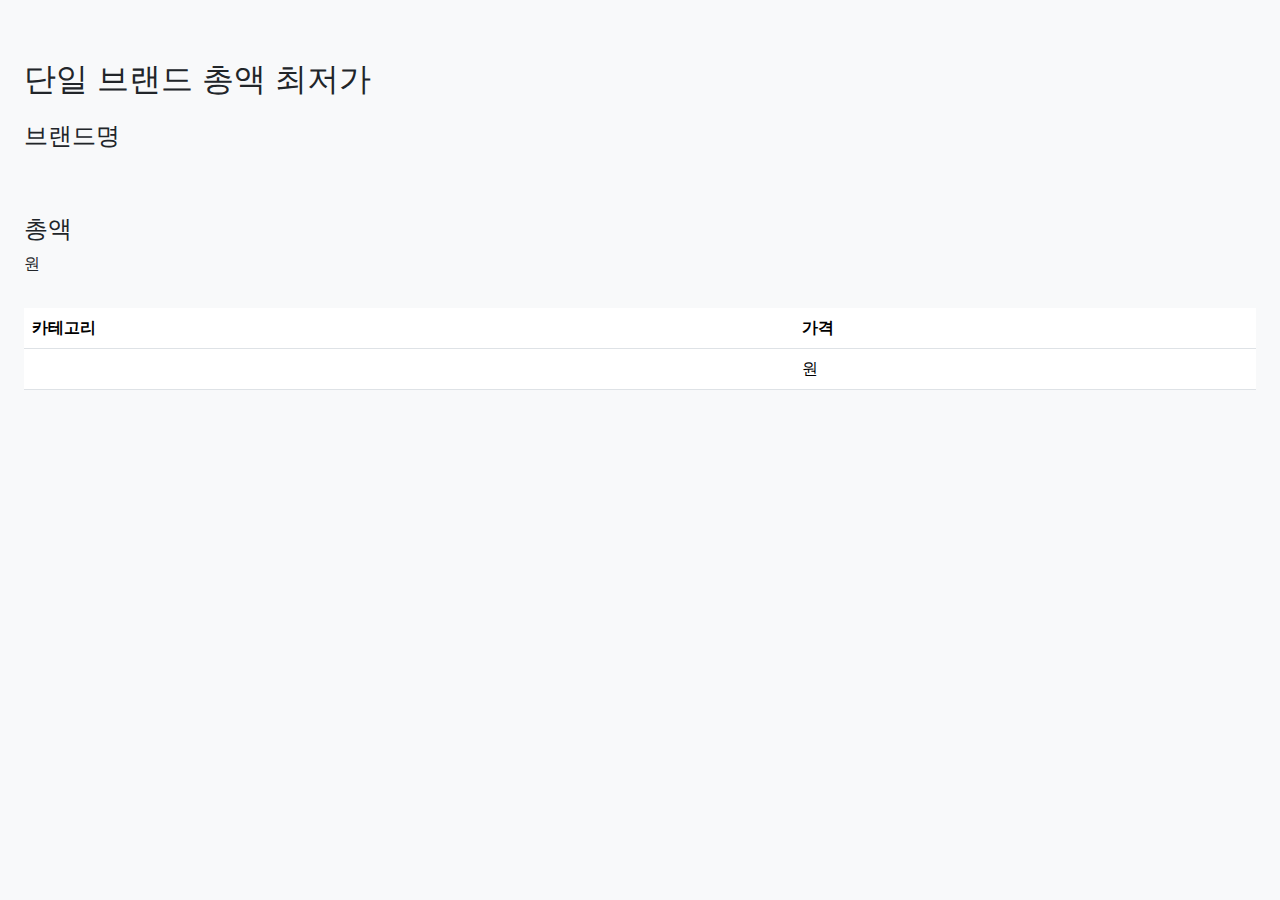
<file: src/main/resources/templates/product/lowest-price-brand.html>
<!DOCTYPE html>
<html lang="ko">
<head>
    <meta charset="UTF-8">
    <meta name="viewport" content="width=device-width, initial-scale=1.0">
    <title>어드민 대시보드</title>
    <link href="https://cdn.jsdelivr.net/npm/bootstrap@5.3.0-alpha1/dist/css/bootstrap.min.css" rel="stylesheet"/>
    <link rel="stylesheet" href="../css/style.css"/>
</head>
<body>
<!-- 상단 네비게이션 바 -->
<header th:replace="~{layouts/header :: header}"></header>

<div class="d-flex">
    <!-- Sidebar Fragment 포함 -->
    <aside th:replace="~{layouts/sidebar :: sidebar}"></aside>

    <!-- Main Content -->
    <main class="container-fluid p-4">
        <div class="row justify-content-center mt-3">
            <h2>단일 브랜드 총액 최저가</h2>
            <p>
            <h4>브랜드명</h4>
            <span th:text="${brandName}"></span><br>
            </p>
            <p>
            <h4>총액</h4>
                <p>
                    <span th:text="${totalAmount.intValue()}"></span>
                    <span>원</span>
                </p>
            </p>
            <div>
                <table class="table">
                    <thead>
                    <tr>
                        <th scope="col">카테고리</th>
                        <th scope="col">가격</th>
                    </tr>
                    </thead>
                    <tbody>
                    <tr th:each="category : ${categories}">
                        <td th:text="${category.name}"></td>
                        <td><span th:text="${category.price.intValue()}"></span>원</td>
                    </tr>
                    </tbody>
                </table>
            </div>
        </div>
    </main>
</div>

<!-- Footer Fragment 포함 -->
<footer th:replace="layouts/footer :: footer"></footer>

<!-- 공통 스크립트 -->
<div th:replace="fragments/script :: scripts"></div>
</body>
</html>
</file>
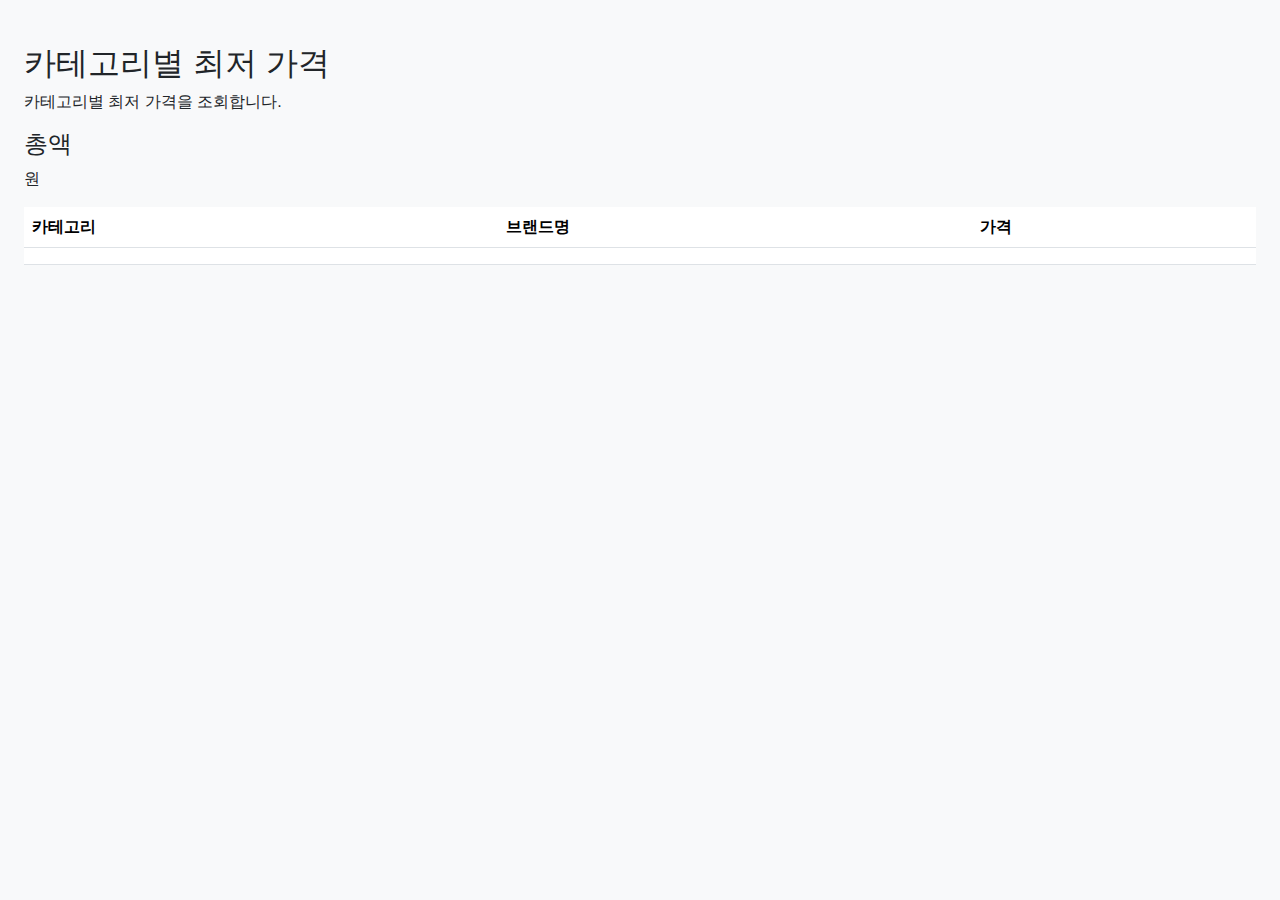
<file: src/main/resources/templates/product/lowest-price-by-category.html>
<!DOCTYPE html>
<html lang="ko">
<head>
    <meta charset="UTF-8">
    <meta name="viewport" content="width=device-width, initial-scale=1.0">
    <title>어드민 대시보드</title>
    <link href="https://cdn.jsdelivr.net/npm/bootstrap@5.3.0-alpha1/dist/css/bootstrap.min.css" rel="stylesheet"/>
    <link rel="stylesheet" href="../css/style.css"/>
</head>
<body>
<!-- 상단 네비게이션 바 -->
<header th:replace="~{layouts/header :: header}"></header>

<div class="d-flex">
    <!-- Sidebar Fragment 포함 -->
    <aside th:replace="~{layouts/sidebar :: sidebar}"></aside>

    <!-- Main Content -->
    <main class="container-fluid p-4">
        <h2>카테고리별 최저 가격</h2>
        <p>
            카테고리별 최저 가격을 조회합니다.
        </p>
        <div>
            <h4>총액</h4>
            <p><span th:text="${totalAmount.intValue()}"></span>원</p>
        </div>
        <div>
            <table class="table">
                <thead>
                <tr>
                    <th scope="col">카테고리</th>
                    <th scope="col">브랜드명</th>
                    <th scope="col">가격</th>
                </tr>
                </thead>
                <tbody>
                <tr th:each="category : ${categories}">
                    <td th:text="${category.name}"></td>
                    <td th:text="${category.brandName}"></td>
                    <td th:text="${category.price.intValue()}"></td>
                </tr>
                </tbody>
            </table>
        </div>
    </main>
</div>

<!-- Footer Fragment 포함 -->
<footer th:replace="layouts/footer :: footer"></footer>

<!-- 공통 스크립트 -->
<div th:replace="fragments/script :: scripts"></div>
</body>
</html>
</file>
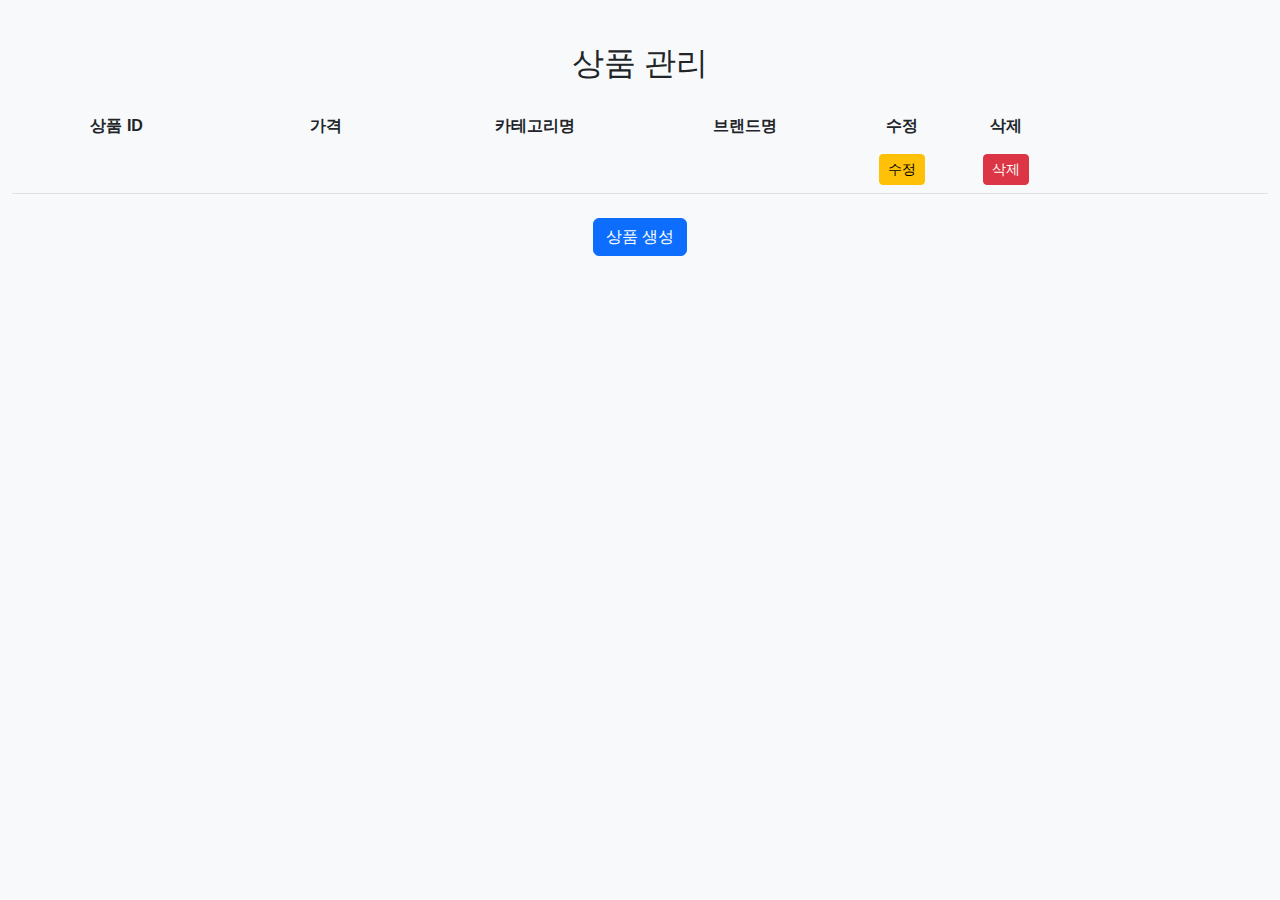
<file: src/main/resources/templates/product/manage.html>
<!DOCTYPE html>
<html lang="ko">
<head>
    <meta charset="UTF-8">
    <meta name="viewport" content="width=device-width, initial-scale=1">
    <title>상품 관리</title>
    <link href="https://fonts.googleapis.com/css?family=Roboto&display=swap" rel="stylesheet">
    <link href="https://cdn.jsdelivr.net/npm/bootstrap@5.3.0-alpha1/dist/css/bootstrap.min.css" rel="stylesheet"/>
    <link rel="stylesheet" href="../css/style.css"/>
</head>
<body>
<header th:replace="~{layouts/header :: header}"></header>

<div class="d-flex">

    <aside th:replace="~{layouts/sidebar :: sidebar}"></aside>

    <main class="container-fluid p-4">
        <div class="row mb-3">
            <div class="col text-center">
                <h2>상품 관리</h2>
            </div>
        </div>

        <div class="row text-center fw-bold bg-light py-2">
            <div class="col-2">상품 ID</div>
            <div class="col-2">가격</div>
            <div class="col-2">카테고리명</div>
            <div class="col-2">브랜드명</div>
            <div class="col-1">수정</div>
            <div class="col-1">삭제</div>
        </div>

        <!-- 상품 목록 -->
        <div th:each="product : ${products}" class="row text-center py-2 border-bottom">
            <div class="col-2" th:text="${product.id}"></div>
            <div class="col-2" th:text="${product.price.intValue()} + '원'"></div>
            <div class="col-2" th:text="${product.category.name}"></div>
            <div class="col-2" th:text="${product.brand.name}"></div>
            <div class="col-1">
                <button class="btn btn-warning btn-sm edit-btn" th:data-product-id="${product.id}">수정</button>
            </div>
            <div class="col-1">
                <button class="btn btn-danger btn-sm delete-btn" th:data-product-id="${product.id}">삭제</button>
            </div>
        </div>

        <!-- 상품 생성 버튼 -->
        <div class="row mt-4">
            <div class="col text-center">
                <button class="btn btn-primary" id="createProductBtn">상품 생성</button>
            </div>
        </div>
    </div>

    <!-- 상품 생성 모달 -->
    <div class="modal fade" id="productModal" tabindex="-1" aria-labelledby="productModalLabel" aria-hidden="true">
        <div class="modal-dialog">
            <div class="modal-content">
                <div class="modal-header">
                    <h5 class="modal-title" id="productModalLabel">상품 관리</h5>
                    <button type="button" class="btn-close" data-bs-dismiss="modal" aria-label="Close"></button>
                </div>
                <div class="modal-body">
                    <form id="productForm">
                        <input type="hidden" id="productId">
                        <div class="mb-3">
                            <label for="productPrice" class="form-label">가격</label>
                            <input type="number" class="form-control" id="productPrice">
                        </div>
                        <div class="mb-3">
                            <label for="productBrand" class="form-label">브랜드</label>
                            <select id="productBrand" class="form-select">
                                <option th:each="brand : ${brands}" th:value="${brand.id}" th:text="${brand.name}"></option>
                            </select>
                        </div>
                        <div class="mb-3">
                            <label for="productCategory" class="form-label">카테고리</label>
                            <select id="productCategory" class="form-select">
                                <option th:each="category : ${categories}" th:value="${category.id}" th:text="${category.name}"></option>
                            </select>
                        </div>
                        <div class="modal-footer">
                            <button type="button" class="btn btn-secondary" data-bs-dismiss="modal">취소</button>
                            <button type="button" class="btn btn-primary" id="saveProductBtn">저장</button>
                        </div>
                    </form>
                </div>
            </div>
        </div>
    </div>
</div>
</body>
<!-- Footer Fragment 포함 -->
<footer th:replace="layouts/footer :: footer"></footer>

<!-- 공통 스크립트 -->
<div th:replace="fragments/script :: scripts"></div>
<script>
    // 상품 생성 버튼 클릭 시 모달 열기
    document.getElementById("createProductBtn").addEventListener("click", function () {
        var modal = new bootstrap.Modal(document.getElementById('productModal'));
        modal.show();
    });

    document.getElementById("saveProductBtn").addEventListener("click", function () {
        const productId = document.getElementById("productId").value;
        const productData = {
            price: document.getElementById("productPrice").value,
            brandId: document.getElementById("productBrand").value,
            categoryId: document.getElementById("productCategory").value
        };
        const method = productId ? "PATCH" : "POST";
        const url = productId ? `/v1/admin/products/${productId}` : "/v1/admin/products";

        fetch(url, {
            method: method,
            headers: { "Content-Type": "application/json" },
            body: JSON.stringify(productData)
        })
            .then(() => { alert("상품이 저장되었습니다."); location.reload(); })
            .catch(error => console.error("Error:", error));
    });

    document.querySelectorAll('.edit-btn').forEach(btn => btn.addEventListener('click', function () {
        const productId = this.getAttribute('data-product-id');
        fetch(`/v1/products/${productId}`, {
            method: "GET",
            headers: { "Content-Type": "application/json" }
        })
            .then(response => response.json())
            .then(data => {
                document.getElementById("productId").value = data.id;
                document.getElementById("productPrice").value = data.price;
                document.getElementById("productBrand").value = data.brand.id;
                document.getElementById("productCategory").value = data.category.id;
                new bootstrap.Modal(document.getElementById("productModal")).show();
            })
            .catch(error => console.error("Error:", error));
    }));

    document.querySelectorAll('.delete-btn').forEach(btn => btn.addEventListener('click', function () {
        const productId = this.getAttribute('data-product-id');
        fetch(`/v1/admin/products/${productId}`, { method: "DELETE" })
            .then(() => { alert("상품이 삭제되었습니다."); location.reload(); })
            .catch(error => console.error("Error:", error));
    }));
</script>
</html>
</file>
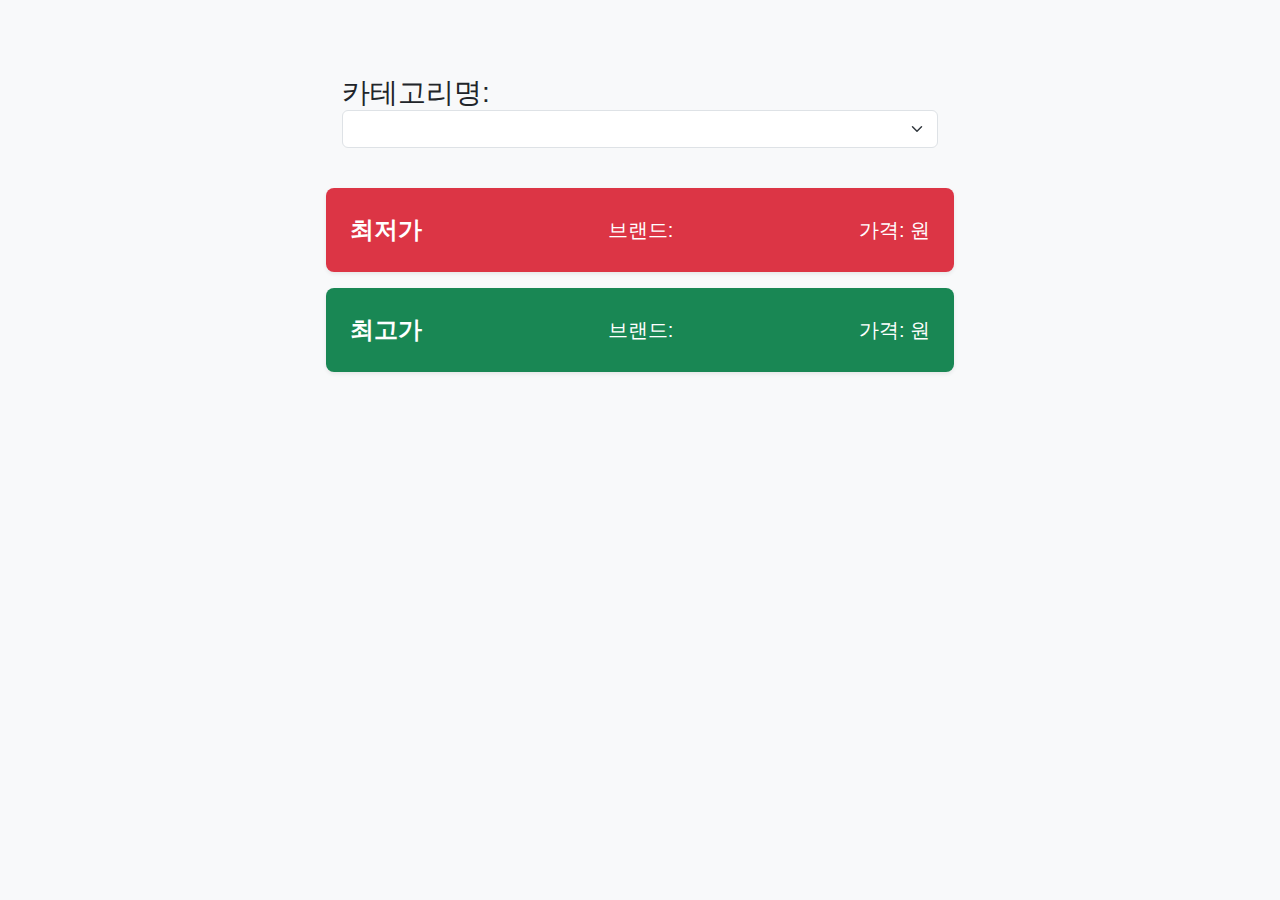
<file: src/main/resources/templates/product/price-range.html>
<!DOCTYPE html>
<html lang="ko">
<head>
    <meta charset="UTF-8">
    <meta name="viewport" content="width=device-width, initial-scale=1.0">
    <title>어드민 대시보드</title>
    <link href="https://cdn.jsdelivr.net/npm/bootstrap@5.3.0-alpha1/dist/css/bootstrap.min.css" rel="stylesheet"/>
    <link rel="stylesheet" href="../css/style.css"/>
</head>
<body>
<!-- 상단 네비게이션 바 -->
<header th:replace="~{layouts/header :: header}"></header>

<div class="d-flex">
    <!-- Sidebar Fragment 포함 -->
    <aside th:replace="~{layouts/sidebar :: sidebar}"></aside>

    <!-- Main Content -->
    <main class="container-fluid p-4">
        <div class="row justify-content-center mt-3">
            <h3 class="col-12 col-md-8 col-lg-6 rounded-3 p-3">
                카테고리명:
                <!-- 카테고리 선택 UI 추가 -->
                <form method="get" action="/products/price-range">
                    <select class="form-select" name="categoryName" id="categorySelect" th:field="*{categoryName}"
                            onchange="submitForm()">
                        <option th:each="category : ${categories}"
                                th:value="${category.name}"
                                th:text="${category.name}"
                                th:selected="${category.name == selectedCategory}"></option>
                    </select>
                </form>
            </h3>
        </div>
        <div class="row justify-content-center mt-3">
            <div class="col-12 col-md-8 col-lg-6 shadow-sm bg-danger rounded-3 p-3">
                <!-- 가격과 브랜드 정보 -->
                <div class="d-flex justify-content-between align-items-center text-white p-2 rounded-bottom">
                    <span class="fw-bold fs-4">최저가</span>
                    <span class="fs-5">브랜드: <span id="minBrandName" th:text="${minPrice.brandName}"></span></span>
                    <span class="fs-5">가격: <span id="minPrice" th:text="${minPrice.price.intValue()}"></span>원</span>
                </div>
            </div>
        </div>

        <div class="row justify-content-center mt-3">
            <div class="col-12 col-md-8 col-lg-6 shadow-sm bg-success rounded-3 p-3">
                <!-- 가격과 브랜드 정보 -->
                <div class="d-flex justify-content-between align-items-center text-white p-2 rounded-bottom">
                    <span class="fw-bold fs-4">최고가</span>
                    <span class="fs-5">브랜드: <span id="maxBrandName" th:text="${maxPrice.brandName}"></span></span>
                    <span class="fs-5">가격: <span id="maxPrice" th:text="${maxPrice.price.intValue()}"></span>원</span>
                </div>
            </div>
        </div>
    </main>

</div>

<!-- Footer Fragment 포함 -->
<footer th:replace="layouts/footer :: footer"></footer>

<!-- 공통 스크립트 -->
<div th:replace="fragments/script :: scripts"></div>
</body>

<script>
    function submitForm() {
        const categorySelect = document.getElementById('categorySelect');
        const selectedCategory = categorySelect.value;

        // 선택된 값이 있을 경우
        if (selectedCategory) {
            // 비동기적으로 서버에 요청 보내기
            fetch(`/v1/products/price-range?categoryName=${encodeURIComponent(selectedCategory)}`)
                .then(response => response.json())  // 응답을 JSON으로 파싱
                .then(data => {
                    // 서버에서 받은 데이터를 기반으로 UI를 갱신
                    updatePageWithNewData(data);
                })
                .catch(error => {
                    console.error('Error:', error);
                });
        }
    }

    // 서버로부터 받은 데이터를 사용하여 페이지를 동적으로 갱신하는 함수
    function updatePageWithNewData(data) {
        // 최저가와 최고가를 업데이트
        const minBrandNameElement = document.getElementById('minBrandName');
        const minPriceElement = document.getElementById('minPrice');
        const maxBrandNameElement = document.getElementById('maxBrandName');
        const maxPriceElement = document.getElementById('maxPrice');

        // 받아온 데이터를 사용하여 값 업데이트
        if (data.minPrice) {
            minBrandNameElement.textContent = data.minPrice.brandName;
            minPriceElement.textContent = data.minPrice.price;
        }
        if (data.maxPrice) {
            maxBrandNameElement.textContent = data.maxPrice.brandName;
            maxPriceElement.textContent = data.maxPrice.price;
        }
    }
</script>
</html>
</file>
<file: src/main/resources/templates/css/style.css>
body {
    font-family: Arial, sans-serif;
    background-color: #f8f9fa;
}

header {
    margin-bottom: 20px;
}

.navbar {
    border-bottom: 2px solid #dee2e6;
}

footer {
    background-color: #f8f9fa;
    margin-top: 20px;
}
</file>
